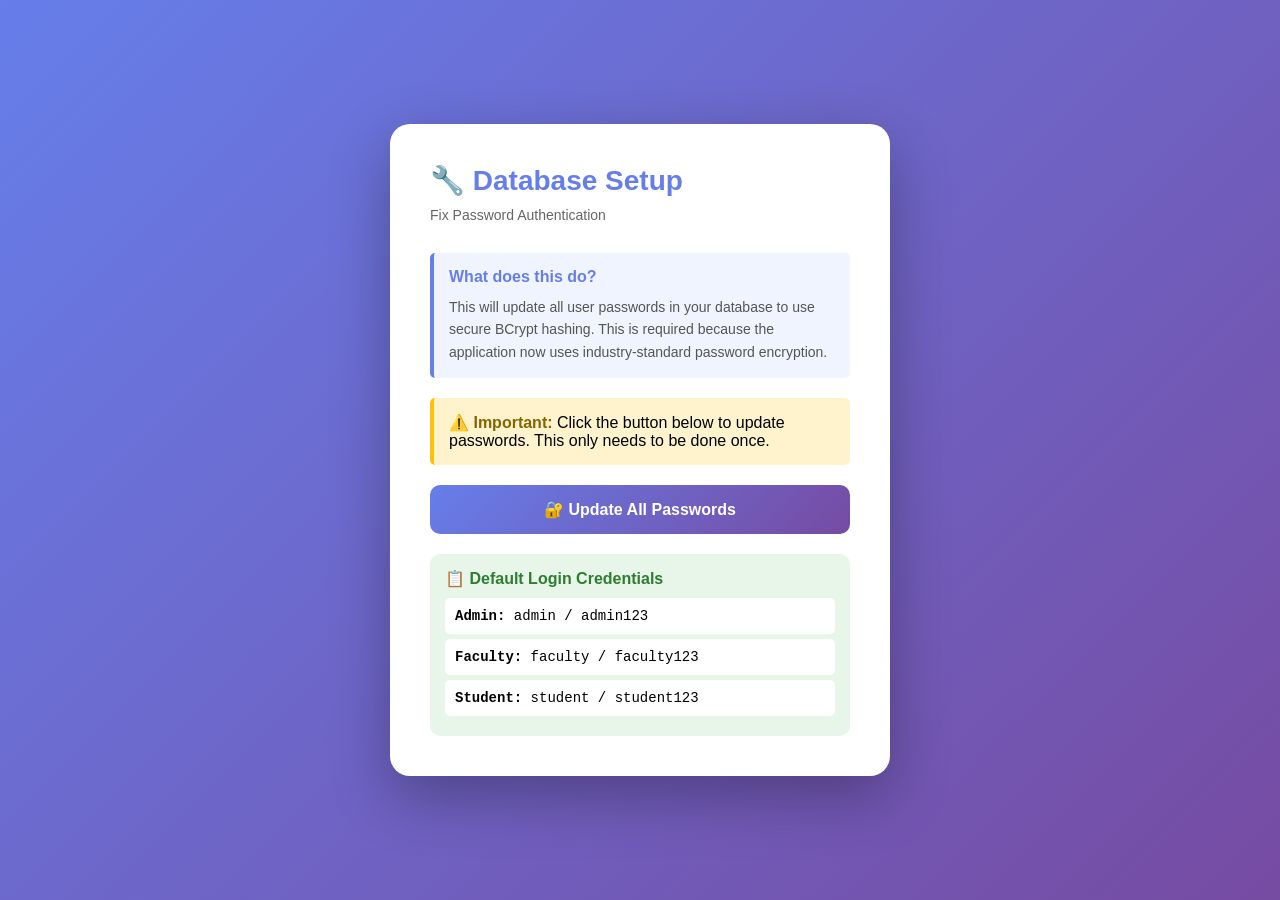
<file: backend/src/main/resources/templates/setup.html>
<!DOCTYPE html>
<html lang="en">

<head>
    <meta charset="UTF-8">
    <meta name="viewport" content="width=device-width, initial-scale=1.0">
    <title>Database Setup - SAAE</title>
    <style>
        * {
            margin: 0;
            padding: 0;
            box-sizing: border-box;
        }

        body {
            font-family: 'Segoe UI', Tahoma, Geneva, Verdana, sans-serif;
            background: linear-gradient(135deg, #667eea 0%, #764ba2 100%);
            display: flex;
            justify-content: center;
            align-items: center;
            min-height: 100vh;
            padding: 20px;
        }

        .setup-container {
            background: white;
            border-radius: 20px;
            padding: 40px;
            max-width: 500px;
            width: 100%;
            box-shadow: 0 20px 60px rgba(0, 0, 0, 0.3);
        }

        h1 {
            color: #667eea;
            margin-bottom: 10px;
            font-size: 28px;
        }

        .subtitle {
            color: #666;
            margin-bottom: 30px;
            font-size: 14px;
        }

        .info-box {
            background: #f0f4ff;
            border-left: 4px solid #667eea;
            padding: 15px;
            margin-bottom: 20px;
            border-radius: 5px;
        }

        .info-box h3 {
            color: #667eea;
            margin-bottom: 10px;
            font-size: 16px;
        }

        .info-box p {
            color: #555;
            font-size: 14px;
            line-height: 1.6;
        }

        .warning-box {
            background: #fff3cd;
            border-left: 4px solid #ffc107;
            padding: 15px;
            margin-bottom: 20px;
            border-radius: 5px;
        }

        .warning-box strong {
            color: #856404;
        }

        button {
            width: 100%;
            padding: 15px;
            background: linear-gradient(135deg, #667eea 0%, #764ba2 100%);
            color: white;
            border: none;
            border-radius: 10px;
            font-size: 16px;
            font-weight: 600;
            cursor: pointer;
            transition: transform 0.2s;
        }

        button:hover {
            transform: translateY(-2px);
        }

        button:disabled {
            opacity: 0.6;
            cursor: not-allowed;
        }

        .result {
            margin-top: 20px;
            padding: 15px;
            border-radius: 10px;
            display: none;
        }

        .result.success {
            background: #d4edda;
            border: 1px solid #c3e6cb;
            color: #155724;
        }

        .result.error {
            background: #f8d7da;
            border: 1px solid #f5c6cb;
            color: #721c24;
        }

        .credentials {
            background: #e8f5e9;
            padding: 15px;
            border-radius: 10px;
            margin-top: 20px;
        }

        .credentials h3 {
            color: #2e7d32;
            margin-bottom: 10px;
            font-size: 16px;
        }

        .credential-item {
            background: white;
            padding: 10px;
            margin: 5px 0;
            border-radius: 5px;
            font-family: 'Courier New', monospace;
            font-size: 14px;
        }
    </style>
</head>

<body>
    <div class="setup-container">
        <h1>🔧 Database Setup</h1>
        <p class="subtitle">Fix Password Authentication</p>

        <div class="info-box">
            <h3>What does this do?</h3>
            <p>This will update all user passwords in your database to use secure BCrypt hashing. This is required
                because the application now uses industry-standard password encryption.</p>
        </div>

        <div class="warning-box">
            <strong>⚠️ Important:</strong> Click the button below to update passwords. This only needs to be done once.
        </div>

        <button onclick="updatePasswords()" id="updateBtn">
            🔐 Update All Passwords
        </button>

        <div id="result" class="result"></div>

        <div class="credentials">
            <h3>📋 Default Login Credentials</h3>
            <div class="credential-item">
                <strong>Admin:</strong> admin / admin123
            </div>
            <div class="credential-item">
                <strong>Faculty:</strong> faculty / faculty123
            </div>
            <div class="credential-item">
                <strong>Student:</strong> student / student123
            </div>
        </div>
    </div>

    <script>
        async function updatePasswords() {
            const btn = document.getElementById('updateBtn');
            const result = document.getElementById('result');

            btn.disabled = true;
            btn.textContent = '⏳ Updating...';
            result.style.display = 'none';

            try {
                const response = await fetch('/setup/hash-passwords', {
                    method: 'POST'
                });

                const data = await response.json();

                result.style.display = 'block';

                if (data.success) {
                    result.className = 'result success';
                    result.innerHTML = `
                        <strong>✅ Success!</strong><br>
                        ${data.message}<br><br>
                        <a href="/" style="color: #155724; text-decoration: underline;">Go to Login Page</a>
                    `;
                    btn.textContent = '✅ Passwords Updated!';
                } else {
                    result.className = 'result error';
                    result.innerHTML = `
                        <strong>❌ Error</strong><br>
                        ${data.message}
                    `;
                    btn.disabled = false;
                    btn.textContent = '🔐 Update All Passwords';
                }
            } catch (error) {
                result.style.display = 'block';
                result.className = 'result error';
                result.innerHTML = `
                    <strong>❌ Error</strong><br>
                    Connection failed: ${error.message}
                `;
                btn.disabled = false;
                btn.textContent = '🔐 Update All Passwords';
            }
        }
    </script>
</body>

</html>
</file>
